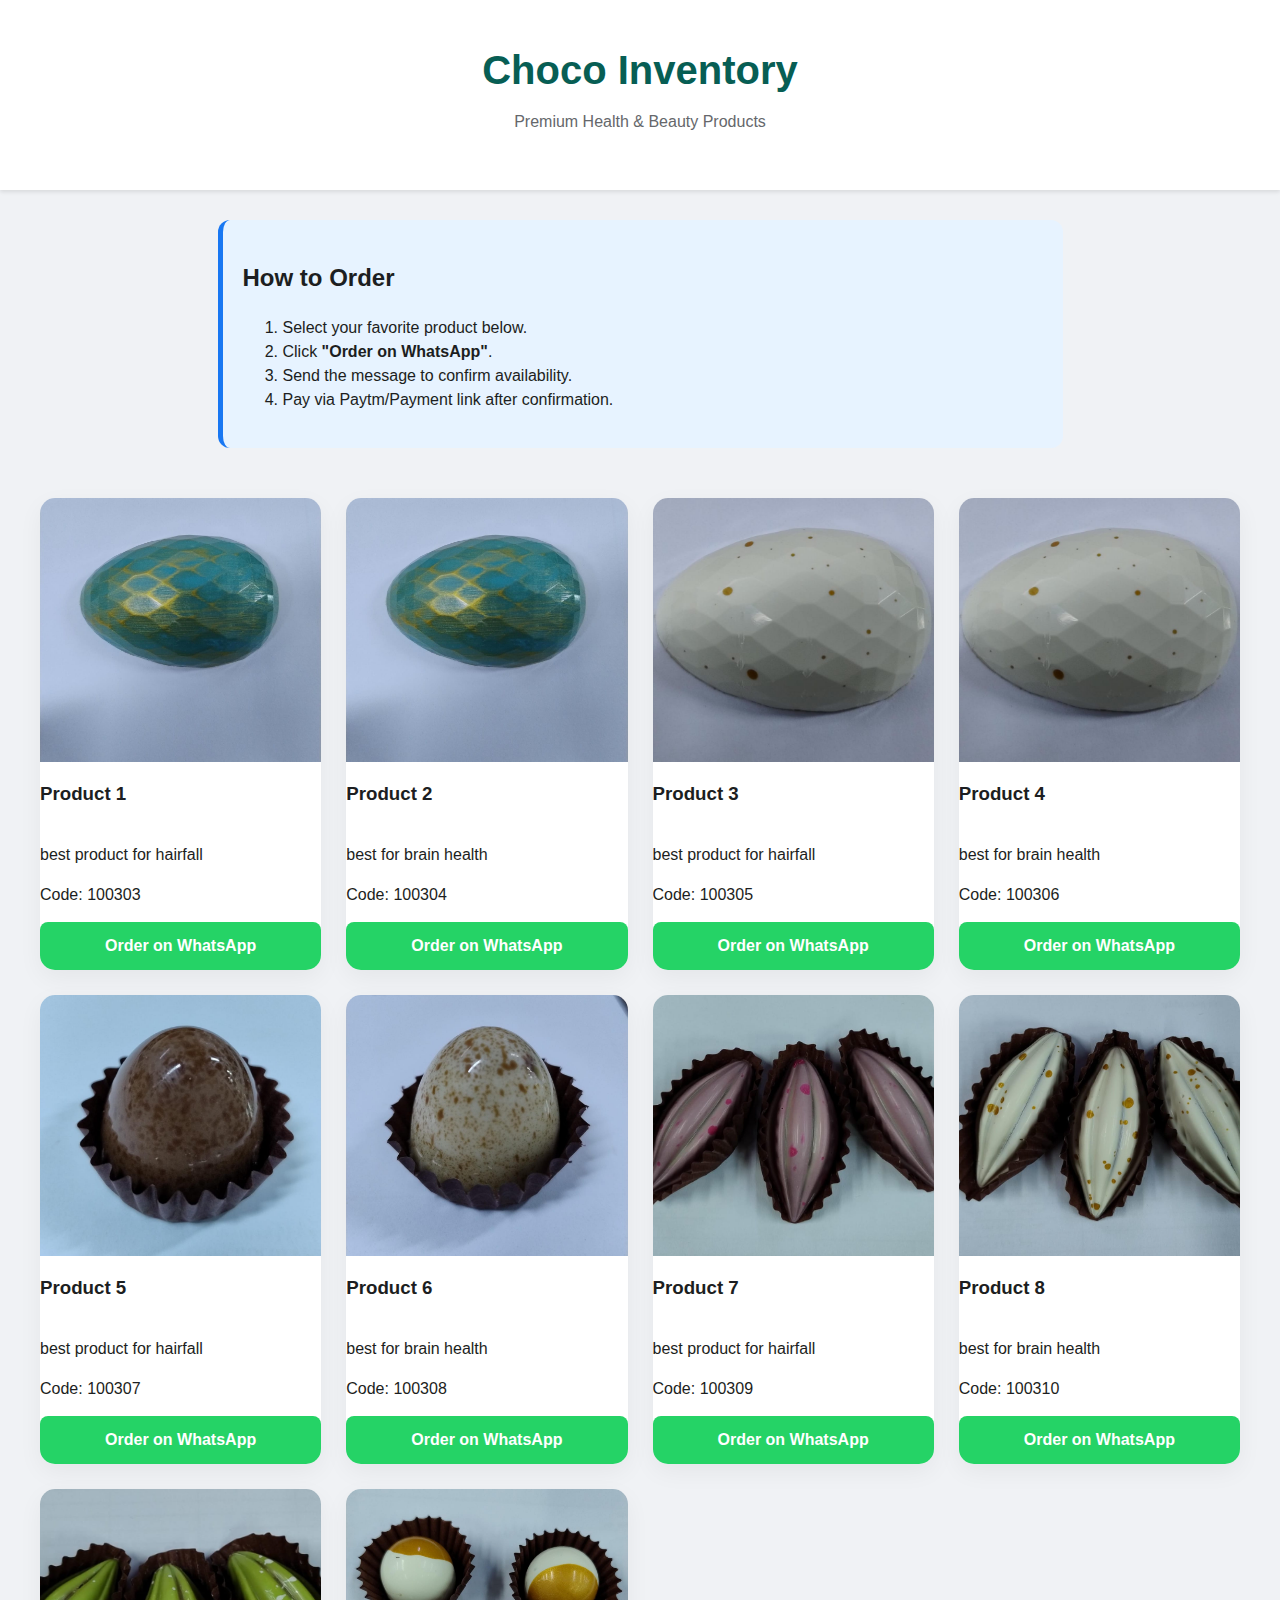
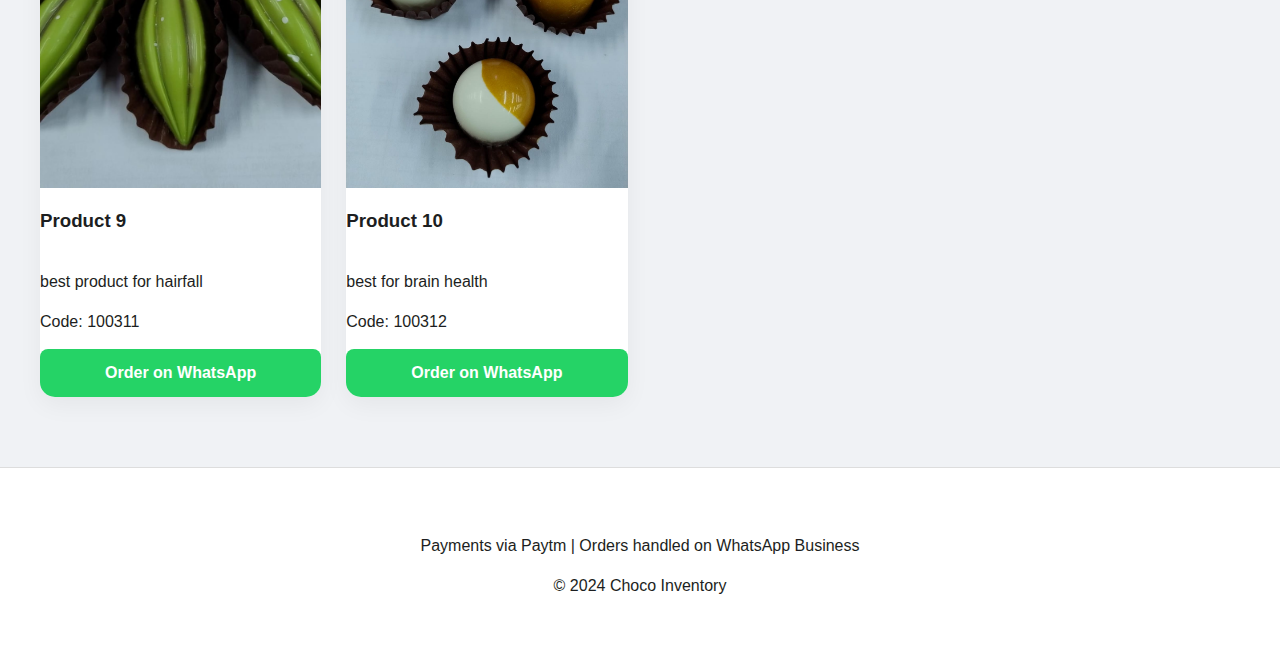
<file: Index.html>
<!DOCTYPE html>
<html lang="en">
<head>
    <meta charset="UTF-8">
    <meta name="viewport" content="width=device-width, initial-scale=1.0">
    <title>Choco Inventory Store</title>
    <link rel="stylesheet" href="style.css">
</head>
<body>

    <header>
        <h1>Choco Inventory</h1>
        <p>Premium Health & Beauty Products</p>
    </header>

    <section class="how-to-order">
        <h2>How to Order</h2>
        <ol>
            <li>Select your favorite product below.</li>
            <li>Click <strong>"Order on WhatsApp"</strong>.</li>
            <li>Send the message to confirm availability.</li>
            <li>Pay via Paytm/Payment link after confirmation.</li>
        </ol>
    </section>

    <main class="product-grid">
        <!-- Product 1 -->
        <div class="product-card">
            <img src="images/114259.jpg" alt="Product 1">
            <h3>Product 1</h3>
            <p>best product for hairfall</p>
            <span class="price">Code: 100303</span>
            <a href="https://wa.me/971502247162?text=Hi!%20I%20want%20to%20order:%20Product1%20(Code:%20100303)" class="btn-whatsapp">Order on WhatsApp</a>
        </div>

        <!-- Product 2 -->
        <div class="product-card">
            <img src="images/114260.jpg" alt="Product 2">
            <h3>Product 2</h3>
            <p>best for brain health</p>
            <span class="price">Code: 100304</span>
            <a href="https://wa.me/971502247162?text=Hi!%20I%20want%20to%20order:%20Product2%20(Code:%20100304)" class="btn-whatsapp">Order on WhatsApp</a>
        </div>

        <!-- Product 3 -->
        <div class="product-card">
            <img src="images/114261.jpg" alt="Product 3">
            <h3>Product 3</h3>
            <p>best product for hairfall</p>
            <span class="price">Code: 100305</span>
            <a href="https://wa.me/971502247162?text=Hi!%20I%20want%20to%20order:%20Product3%20(Code:%20100305)" class="btn-whatsapp">Order on WhatsApp</a>
        </div>

        <!-- Product 4 -->
        <div class="product-card">
            <img src="images/114262.jpg" alt="Product 4">
            <h3>Product 4</h3>
            <p>best for brain health</p>
            <span class="price">Code: 100306</span>
            <a href="https://wa.me/971502247162?text=Hi!%20I%20want%20to%20order:%20Product4%20(Code:%20100306)" class="btn-whatsapp">Order on WhatsApp</a>
        </div>

        <!-- Product 5 -->
        <div class="product-card">
            <img src="images/114263.jpg" alt="Product 5">
            <h3>Product 5</h3>
            <p>best product for hairfall</p>
            <span class="price">Code: 100307</span>
            <a href="https://wa.me/971502247162?text=Hi!%20I%20want%20to%20order:%20Product5%20(Code:%20100307)" class="btn-whatsapp">Order on WhatsApp</a>
        </div>

        <!-- Product 6 -->
        <div class="product-card">
            <img src="images/114264.jpg" alt="Product 6">
            <h3>Product 6</h3>
            <p>best for brain health</p>
            <span class="price">Code: 100308</span>
            <a href="https://wa.me/971502247162?text=Hi!%20I%20want%20to%20order:%20Product6%20(Code:%20100308)" class="btn-whatsapp">Order on WhatsApp</a>
        </div>

        <!-- Product 7 -->
        <div class="product-card">
            <img src="images/114265.jpg" alt="Product 7">
            <h3>Product 7</h3>
            <p>best product for hairfall</p>
            <span class="price">Code: 100309</span>
            <a href="https://wa.me/971502247162?text=Hi!%20I%20want%20to%20order:%20Product7%20(Code:%20100309)" class="btn-whatsapp">Order on WhatsApp</a>
        </div>

        <!-- Product 8 -->
        <div class="product-card">
            <img src="images/114266.jpg" alt="Product 8">
            <h3>Product 8</h3>
            <p>best for brain health</p>
            <span class="price">Code: 100310</span>
            <a href="https://wa.me/971502247162?text=Hi!%20I%20want%20to%20order:%20Product8%20(Code:%20100310)" class="btn-whatsapp">Order on WhatsApp</a>
        </div>

        <!-- Product 9 -->
        <div class="product-card">
            <img src="images/114267.jpg" alt="Product 9">
            <h3>Product 9</h3>
            <p>best product for hairfall</p>
            <span class="price">Code: 100311</span>
            <a href="https://wa.me/971502247162?text=Hi!%20I%20want%20to%20order:%20Product9%20(Code:%20100311)" class="btn-whatsapp">Order on WhatsApp</a>
        </div>

        <!-- Product 10 -->
        <div class="product-card">
            <img src="images/114268.jpg" alt="Product 10">
            <h3>Product 10</h3>
            <p>best for brain health</p>
            <span class="price">Code: 100312</span>
            <a href="https://wa.me/971502247162?text=Hi!%20I%20want%20to%20order:%20Product10%20(Code:%20100312)" class="btn-whatsapp">Order on WhatsApp</a>
        </div>
    </main>

    <footer>
        <p>Payments via Paytm | Orders handled on WhatsApp Business</p>
        <p>&copy; 2024 Choco Inventory</p>
    </footer>

</body>

</html>
</file>
<file: style.css>
:root {
    --primary: #075E54;
    --secondary: #128C7E;
    --accent: #25D366;
    --bg: #f0f2f5;
    --white: #ffffff;
    --text: #1c1e21;
}

body {
    font-family: 'Segoe UI', Roboto, Helvetica, Arial, sans-serif;
    background-color: var(--bg);
    color: var(--text);
    margin: 0;
    line-height: 1.5;
}

header {
    background: var(--white);
    padding: 40px 20px;
    text-align: center;
    box-shadow: 0 2px 4px rgba(0,0,0,0.1);
}

header h1 { margin: 0; color: var(--primary); font-size: 2.5rem; }
header p { color: #65676b; margin-top: 10px; }

.how-to-order {
    max-width: 800px;
    margin: 30px auto;
    background: #e7f3ff;
    padding: 20px;
    border-radius: 12px;
    border-left: 5px solid #1877f2;
}

.product-grid {
    display: grid;
    grid-template-columns: repeat(auto-fill, minmax(280px, 1fr));
    gap: 25px;
    padding: 20px;
    max-width: 1200px;
    margin: 0 auto;
}

.product-card {
    background: var(--white);
    border-radius: 15px;
    overflow: hidden;
    box-shadow: 0 8px 24px rgba(0,0,0,0.05);
    transition: transform 0.3s ease;
    display: flex;
    flex-direction: column;
}

.product-card:hover { transform: translateY(-5px); }

/* Image styling for Click/Zoom */
.product-image-container {
    cursor: zoom-in;
    overflow: hidden;
    height: 250px;
}

.product-card img {
    width: 100%;
    height: 100%;
    object-fit: cover;
    transition: opacity 0.3s;
}

.product-card img:hover { opacity: 0.9; }

.product-info {
    padding: 20px;
    flex-grow: 1;
    display: flex;
    flex-direction: column;
}

.product-info h3 { margin: 0 0 10px 0; font-size: 1.25rem; }
.product-info p { font-size: 0.9rem; color: #606770; flex-grow: 1; }

.product-meta {
    margin-top: 15px;
    display: flex;
    justify-content: space-between;
    align-items: center;
}

.code-tag {
    background: #f0f2f5;
    padding: 4px 8px;
    border-radius: 4px;
    font-size: 0.8rem;
    font-weight: bold;
}

.btn-whatsapp {
    background: var(--accent);
    color: white;
    text-decoration: none;
    padding: 12px;
    border-radius: 8px;
    text-align: center;
    font-weight: bold;
    display: block;
    margin-top: 15px;
    transition: background 0.3s;
}

.btn-whatsapp:hover { background: var(--secondary); }

footer {
    text-align: center;
    padding: 50px 20px;
    background: var(--white);
    margin-top: 50px;
    border-top: 1px solid #ddd;
}

/* Lightbox specific tweak */
.glightbox-container .gslide-image img {
    max-height: 90vh !important;
}
/* Modal Styles */
.modal {
    display: none;
    position: fixed;
    z-index: 1000;
    left: 0;
    top: 0;
    width: 100%;
    height: 100%;
    background-color: rgba(0,0,0,0.7);
    backdrop-filter: blur(5px);
}

.modal-content {
    background-color: #fff;
    margin: 5% auto;
    padding: 30px;
    border-radius: 20px;
    width: 90%;
    max-width: 600px;
    max-height: 80vh;
    overflow-y: auto;
    position: relative;
    animation: slideUp 0.3s ease-out;
}

@keyframes slideUp {
    from { transform: translateY(100px); opacity: 0; }
    to { transform: translateY(0); opacity: 1; }
}

.close-modal {
    position: sticky;
    top: 0;
    float: right;
    font-size: 28px;
    font-weight: bold;
    cursor: pointer;
    color: #666;
}

/* More Info Button */
.btn-info {
    background: #f0f2f5;
    color: #1c1e21;
    text-decoration: none;
    padding: 10px;
    border-radius: 8px;
    text-align: center;
    font-weight: 600;
    display: block;
    margin-top: 10px;
    border: 1px solid #ddd;
    cursor: pointer;
    transition: all 0.2s;
}

.btn-info:hover { background: #e4e6eb; }

/* Detail Formatting */
.ingredients-list { display: grid; grid-template-columns: 1fr 1fr; font-size: 0.9rem; }
.info-grid { display: grid; grid-template-columns: 1fr 1fr; gap: 10px; margin: 15px 0; }
.info-item { background: #f8f9fa; padding: 10px; border-radius: 8px; border-left: 3px solid var(--secondary); }
</file>
